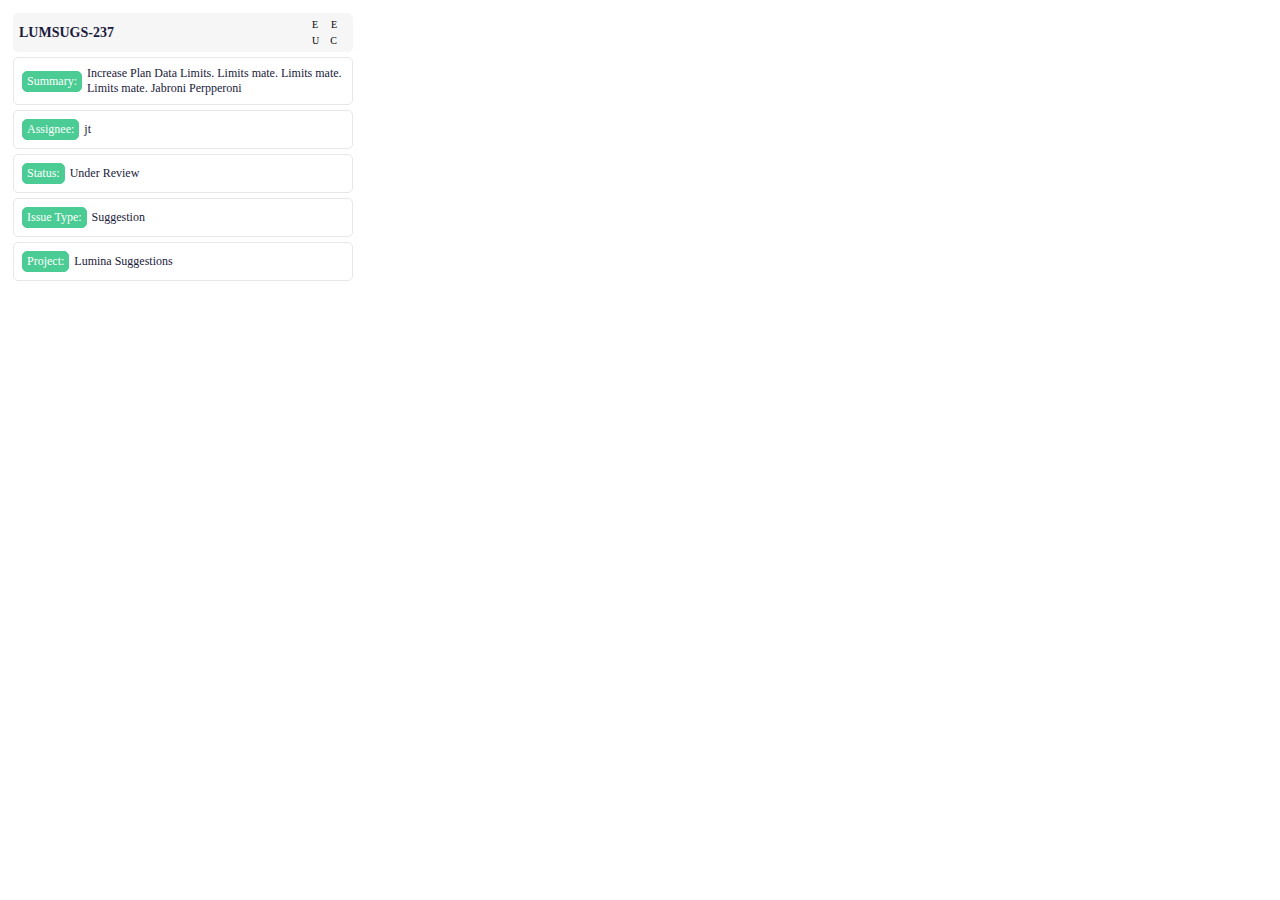
<file: assets/test.html>
<!DOCTYPE html>
<html lang="en">
<head>
    <meta charset="UTF-8">
    <meta name="viewport" content="width=device-width, initial-scale=1.0">
    <meta http-equiv="X-UA-Compatible" content="ie=edge">
    <title>Document</title>
</head>
<style>

  body {
    width: 350px;
  }
* {
  box-sizing: border-box;
  font-family: "Nunito Sans"
}

#loading-linked-issues {
  display: flex;
  height: 400px;
  width: 100%;
  justify-content: center;
  align-items: center;
}

.lds-ring {
  display: inline-block;
  position: relative;
  width: 80px;
  height: 80px;
}

.lds-ring div {
  box-sizing: border-box;
  display: block;
  position: absolute;
  width: 64px;
  height: 64px;
  margin: 8px;
  border: 8px solid #0C0F2F;
  border-radius: 50%;
  animation: lds-ring 1.2s cubic-bezier(0.5, 0, 0.5, 1) infinite;
  border-color: #0C0F2F transparent transparent transparent;
}

.lds-ring div:nth-child(1) {
  animation-delay: -0.45s;
}

.lds-ring div:nth-child(2) {
  animation-delay: -0.3s;
}

.lds-ring div:nth-child(3) {
  animation-delay: -0.15s;
}

@keyframes lds-ring {
  0% {
    transform: rotate(0deg);
  }
  100% {
    transform: rotate(360deg);
  }
}

#wrapper {
  display: -webkit-flex;
  display: none;
  align-items: center;
  flex-direction: column;
  min-height: 100vh;
  height: auto;
  width:100%;
}

#header {
  display: flex;
  justify-content: center;
  align-items: center;
  width: 100%;
  background-color: #FFFFFF;
  padding: 10px 0 0 0;
}

#header img {
  width: 125px;
}

#main {
  display: flex;
  align-items: center;
  justify-content: center;
  flex-direction: column;
  width: 100%;
  max-width: 350px;
}

#confirm-modal {
  display: none;
}

#tray-plugin {
  width: 100%;
}

.panel-group {
  width: 100%;
}

.plugin-buttons {
  display: flex;
  justify-content: space-between;
  padding-top: 25px;
  padding-bottom: 25px;
  border-bottom: solid 1px #e7e7eb;
}

.core-button-container {
  width: 30%;
  border: solid 2px #0D66ED;
  background-color: #0D66ED;
  border-radius: 5px;
}

.core-button-container:hover {
  cursor: pointer;
  border: solid 2px #0c4aad;
  background-color: #0c4aad;
}

.btn {
  width: 100%;
  border: solid 1px transparent;
  border-radius: 5px;
  padding: 5px;
  color: #FFFFFF;
  background-color: transparent;
  height: 100%;
  font-size: 12px;
}

.btn:hover {
  cursor: pointer;
}

#total-linked-issues {
  padding-top: 25px;
}

#total-linked-issues, #inner-total-linked-issues {
  display: flex;
  justify-content: center;
  align-items: center;
  width: 100%;
}

#total-linked-issues {
  flex-direction: column;
}

#total-linked-issues-data {
  display: flex;
  flex-direction: row;
  color: #1a1a3b;
  font-size: 12px;
  font-weight: 700;
}

#inner-total-linked-issues {
  padding-bottom: 25px;
}

#linked-issues-length {
  padding: 0 0 0 5px;
}

#all-linked-issues, #inner-all-linked-issues {
  display: flex;
  justify-content: center;
  align-items: center;
  width: 100%; 
  flex-direction: column;
}

.jira-obj {
  width: 100%;
  padding: 5px;
  display: flex;
  flex-direction: column;
  margin-bottom: 15px;
}

.jira-obj-header {
  display: flex;
  justify-content: space-between;
  align-items: center;
  flex-direction: row;
  margin-bottom: 5px;
  padding: 5px;
  background: #f6f6f6;
  border: 1px solid #f6f6f6;
  border-radius: 5px;
}

.jira-obj-icons {
  width: 30px;
  display: flex;
  justify-content: space-between;
  align-items: center;
  flex-direction: row;
  flex-wrap: wrap;
  margin-right: 10px;
}

.jira-obj-icon {
  margin-left: 5px;
  font-size: 10px;
  display: flex;
  align-items: center;
  justify-content: center;
  position: relative;
}

.jira-obj-icon:nth-child(-n+2){
  padding-bottom: 5px;
}

.jira-obj-icon:hover {
  cursor: pointer;
}

.jira-obj-title {
  font-weight: 700;
  font-size: 14px;
  color: #1a1a3b;
  overflow-wrap: break-word;
  max-width: 200px;
}

.jira-obj-meta {
  display: flex;
  flex-direction: column;
}

.jira-obj-meta-data {
  font-size: 12px;
  padding: 8px;
  border-radius: 5px;
  color: #FFFFFF;
  margin-bottom: 5px;
  background-color: #FFFFFF;
  border: 1px solid #e7e7eb;
  color: #1a1a3b !important;
  display: flex; 
  flex-direction: row;
  align-items: center;
}

.jira-obj-meta-data .background {
  margin-right: 5px;
  background-color: #4acc94;
  padding: 2px 4px;
  border: 1px solid #4acc94;
  border-radius: 5px;
  color: #FFFFFF;
  display: flex; 
  justify-content: center; 
  align-items: center;
}

.jira-obj-meta-expand {
  display: none;
  flex-direction: column;
}

.jira-obj-meta-watchers {
  display: flex;
  flex-direction: row;
  justify-content: space-between;
  align-items: center;
}

.watchers-items {
  display: flex;
  justify-content: space-between;
  width: 100%;
  align-items: center;
}

.watchers-num {
  color: #0C0F2F !important;
}

.edit-watchers {
  display: flex;
}

.add-watcher, .subtract-watcher {
  cursor: pointer;
  padding-left: 10px;
}

#create-issue-modal {
  height: 350px;
  width: 500px;
  background-color: #FFFFFF;
  border: 1px solid #0C0F2F;
  border-radius: 15px;
  display: none;
  position: absolute;
  top: 50%;
  left: 50%;
  transform: translate(-50%, -50%);
  justify-content: center;
  align-items: center;
  flex-direction: column;
}

.modal-header {
  display: flex;
  border-bottom: 1px solid #0C0F2F;
  height: 15%;
  width: 90%;
  justify-content: space-between;
  flex-direction: row;
  align-items: center;
}

#create-issue-exit:hover {
  cursor: pointer;
}

.issue-form {
  height: 85%;
  width: 90%;
  display: flex;
  justify-content: center;
  align-items: center;
}

form {
  height: 90%;
  width: 90%;
  display: flex;
  flex-direction: column;
  justify-content: center;
  align-items: flex-end;
}

input {
  width: 100%;
  height: 50px;
  margin-bottom: 25px;
  border: 1px solid black;
  border-radius: 5px;
  padding-left: 15px;
  font-size: 18px;
}

.form-submit {
  width: 150px;
  height: 35px;
  border: 1px solid #11b768;
  background-color: #11b768;
  font-size: 18px;
  color: #FFFFFF;
  border-radius: 5px;
}

.icon-info {
  position: absolute;
  bottom: -20px;
  right: 7px;
  background: #FFFFFF;
  padding: 5px;
  border: 1px solid #FFFFFF;
  border-radius: 5px; 
  z-index: 1000;
  white-space: nowrap;
}

.jira-obj-icon .icon-info{
    display: none;
}

.jira-obj-icon:hover .icon-info{
    display: block;
}

</style>
<body>
    <div class="jira-obj">
        <div class="jira-obj-header">
            <div class="jira-obj-title">
                LUMSUGS-237
            </div>
            <div class="jira-obj-icons">
                <div class="jira-obj-icon edit-jira-issue">E <div class="icon-info">Edit issue</div></div>
                <div class="jira-obj-icon expand-jira-issue">E <div class="icon-info">Expand issue</div></div>
                <div class="jira-obj-icon unlink-jira-issue">U <div class="icon-info">Unlink issue</div></div>
                <div class="jira-obj-icon comments-jira-issue">C <div class="icon-info">View comments</div></div>
            </div>
        </div>
        <div class="jira-obj-meta">
            <div class="jira-obj-meta-summary jira-obj-meta-data"><div class="background">Summary:</div>Increase Plan Data Limits. Limits mate. Limits mate. Limits mate. Jabroni Perpperoni</div>
            <div class="jira-obj-meta-assignee jira-obj-meta-data"><div class="background">Assignee:</div>jt</div>
            <div class="jira-obj-meta-status jira-obj-meta-data"><div class="background">Status:</div>Under Review</div>
            <div class="jira-obj-meta-issue-type jira-obj-meta-data"><div class="background">Issue Type:</div>Suggestion</div>
            <div class="jira-obj-meta-project jira-obj-meta-data"><div class="background">Project:</div>Lumina Suggestions</div>
            <div class="jira-obj-meta-expand">
                <div class="jira-obj-meta-priority jira-obj-meta-data"><div class="background">Priority:</div>Medium - 3</div>
                <div class="jira-obj-meta-fix-version jira-obj-meta-data"><div class="background">Fix Version:</div></div>
                <div class="jira-obj-meta-watchers jira-obj-meta-data"><div class="background">Watchers:</div><div class="watchers-items"><div class="watchers-num">4</div> <div class="edit-watchers"><div class="add-watcher"><i class="fas fa-plus"></i></div><div class="subtract-watcher"><i class="fas fa-minus"></i></div></div></div></div>                                           
            </div>
        </div>
    </div>
</body>
</html>
</file>
